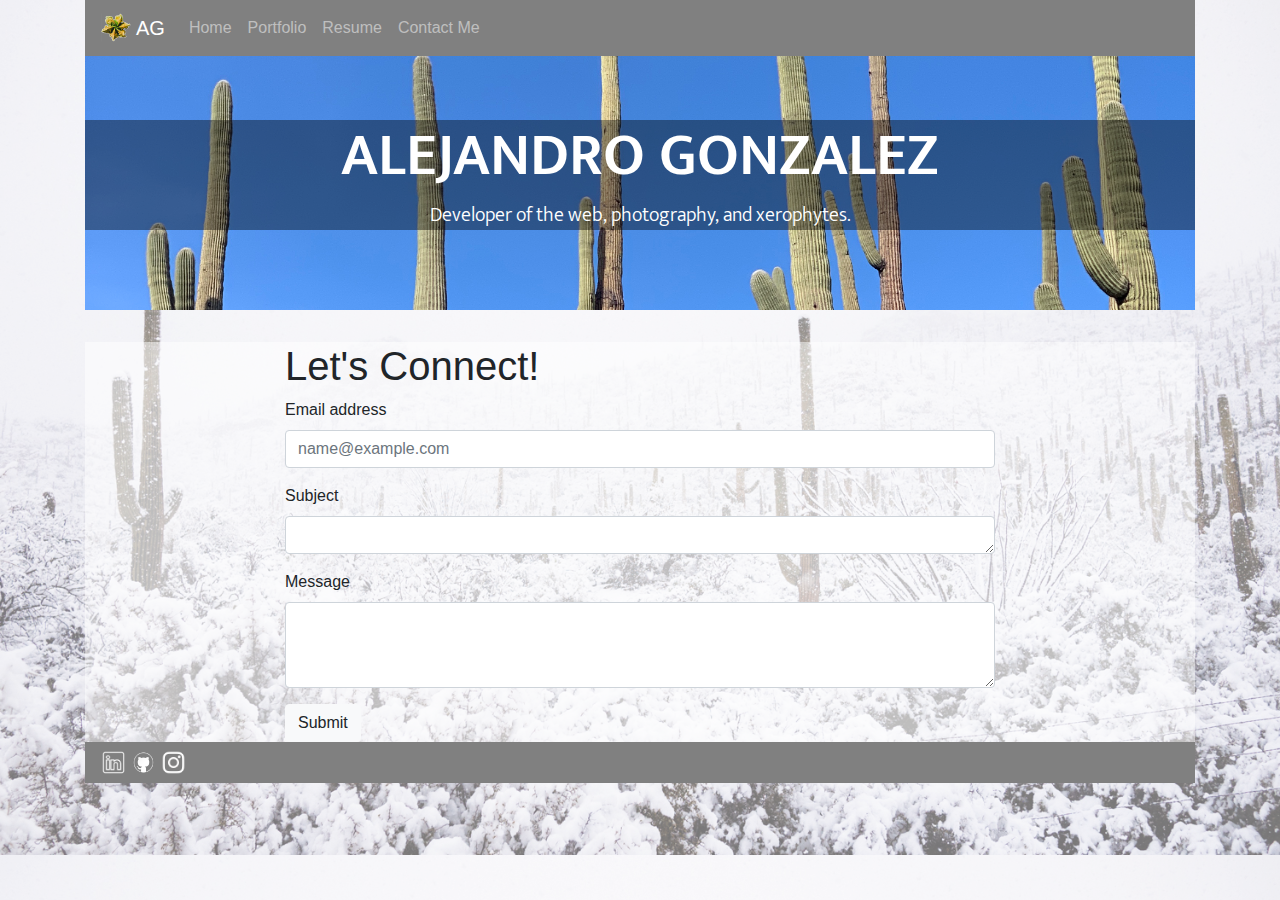
<file: contact.html>
<!DOCTYPE html>
<head>
  <title>Contact</title>
  <!-- Device scaler -->
  <meta name="viewport" content="width=device-width, initial-scale=1.0">
  <!-- fonts -->
  <link href="https://fonts.googleapis.com/css?family=Mukta|Open+Sans&display=swap" rel="stylesheet">
  <!-- bootstrap -->
  <link rel="stylesheet" href="https://stackpath.bootstrapcdn.com/bootstrap/4.4.1/css/bootstrap.min.css"
    integrity="sha384-Vkoo8x4CGsO3+Hhxv8T/Q5PaXtkKtu6ug5TOeNV6gBiFeWPGFN9MuhOf23Q9Ifjh" crossorigin="anonymous">
  <!-- my css -->
  <link rel="stylesheet" href="style.css">
</head>

<body class="container">
  <!-- NAV home/portfolio/contact-->
  <nav id="navtext" class="navbar navbar-expand-lg navbar-dark" style="background-color: grey;">
    <img id="nav-img" src="assets/images/navcactus.png" width="30" height="30" alt="little cactus icon">
    </a>
    <a class="navbar-brand" href="index.html">AG</a>
    <button class="navbar-toggler" type="button" data-toggle="collapse" data-target="#navbarNavAltMarkup"
      aria-controls="navbarNavAltMarkup" aria-expanded="false" aria-label="Toggle navigation">
      <span class="navbar-toggler-icon"></span>
    </button>
    <div class="collapse navbar-collapse" id="navbarNavAltMarkup">
      <div class="navbar-nav">
        <a class="nav-item nav-link" href="index.html">Home <span class="sr-only">(current)</span></a>
        <a class="nav-item nav-link" href="portfolio.html">Portfolio <span class="sr-only">(current)</span></a>
        <a target="blank" class="nav-item nav-link" href="assets/AG_Resume.pdf">Resume <span
            class="sr-only">(current)</span></a>
        <a class="nav-item nav-link" href="contact.html">Contact Me</a>
      </div>
    </div>
  </nav>


  <!-- HERO -->

  <div id="jumbotron" class="jumbotron jumbotron-fluid">
    <div class="darken-overlay">
      <h1 id="hero-h1" class="display-4">ALEJANDRO GONZALEZ</h1>
      <p id="hero-txt" class="lead">Developer of the web, photography, and xerophytes.</p>

    </div>
  </div>

  <!-- Contact form -->
  <div class="container">

    <div class="row">
      <div class="col-2"></div>
      <form class="col-8">
        <h1>Let's Connect!</h1>
        <div class="form-group">
          <label for="exampleFormControlInput1">Email address</label>
          <input type="email" class="form-control" id="exampleFormControlInput1" placeholder="name@example.com">
        </div>

        <div class="form-group">
          <label for="exampleFormControlTextarea1">Subject</label>
          <textarea class="form-control" id="exampleFormControlTextarea1" rows="1"></textarea>
        </div>

        <div class="form-group">
          <label for="exampleFormControlTextarea1">Message</label>
          <textarea class="form-control" id="exampleFormControlTextarea1" rows="3"></textarea>
        </div>
        <button type="button" class="btn btn-light">Submit</button>
      </form>
    </div>


  </div>

  <!-- Fixed footer -->

  <!-- <div class="container">
  <nav class="navbar navbar-dark fixed-bottom" style="background-color: grey;">
    
      <a target="blank" href="https://www.linkedin.com/in/alejandroggonzalez/"> <img id="nav-img"
          src="assets/images/linkedin.png" width="25" height="25" alt="linked in icon"></a>
      <a target="blank" href="https://www.instagram.com/cactusupdate"> <img id="nav-img" src="assets/images/ig.png"
          width="25" height="25" alt="instagram ican"></a>
    
  </nav>
</div> -->


<!-- Footer -->
<nav id="navtext" class="navbar navbar-expand-lg navbar-dark" style="background-color: grey;">
  <div class="collapse navbar-collapse" id="navbarNavAltMarkup">
    <div class="navbar-nav">
      <a target="blank" href="https://www.linkedin.com/in/alejandroggonzalez/"> <img id="nav-img"
          src="assets/images/linkedin.png" width="25" height="25" alt="linked in icon"></a>
      <a target="blank" href="https://github.com/alexgfotos"> <img id="nav-img"
          src="assets/images/github.png" width="25" height="25" alt="linked in icon"></a>
      <a target="blank" href="https://www.instagram.com/cactusupdate"> <img id="nav-img" src="assets/images/ig.png"
          width="25" height="25" alt="instagram ican"></a>
    </div>
  </div>
</nav>
  <!-- Boostrap JS -->
  <script src="https://code.jquery.com/jquery-3.4.1.slim.min.js"
    integrity="sha384-J6qa4849blE2+poT4WnyKhv5vZF5SrPo0iEjwBvKU7imGFAV0wwj1yYfoRSJoZ+n"
    crossorigin="anonymous"></script>
  <script src="https://cdn.jsdelivr.net/npm/popper.js@1.16.0/dist/umd/popper.min.js"
    integrity="sha384-Q6E9RHvbIyZFJoft+2mJbHaEWldlvI9IOYy5n3zV9zzTtmI3UksdQRVvoxMfooAo"
    crossorigin="anonymous"></script>
  <script src="https://stackpath.bootstrapcdn.com/bootstrap/4.4.1/js/bootstrap.min.js"
    integrity="sha384-wfSDF2E50Y2D1uUdj0O3uMBJnjuUD4Ih7YwaYd1iqfktj0Uod8GCExl3Og8ifwB6"
    crossorigin="anonymous"></script>
</body>
</file>
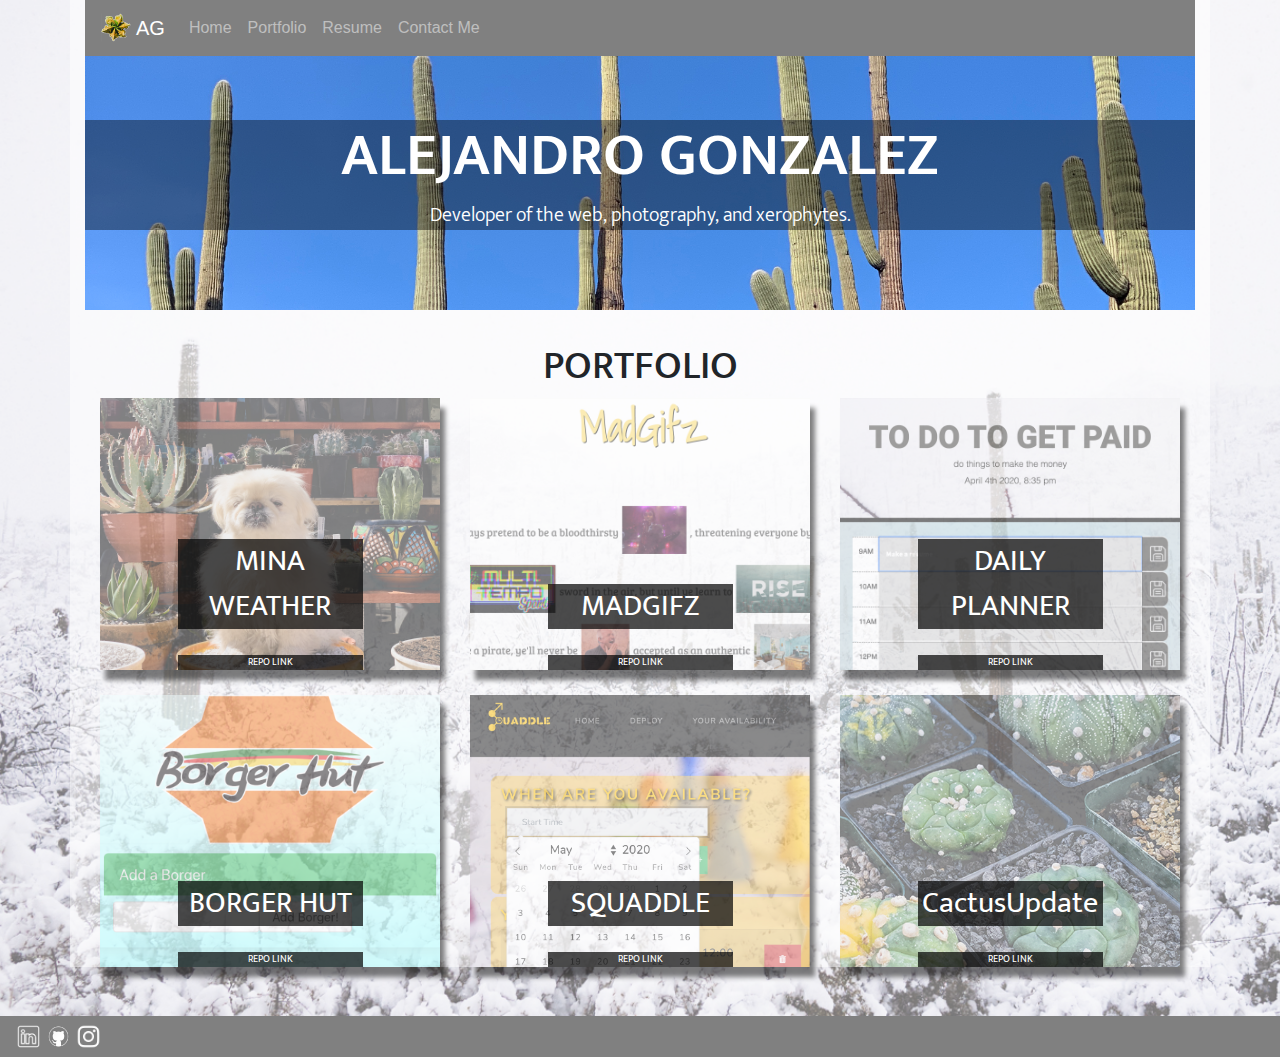
<file: portfolio.html>
<!DOCTYPE html>

<head>
  <!-- Device scaler -->
  <meta name="viewport" content="width=device-width, initial-scale=1.0">

  <!-- fonts -->
  <link href="https://fonts.googleapis.com/css?family=Mukta|Open+Sans&display=swap" rel="stylesheet">

  <!-- bootstrap -->
  <link rel="stylesheet" href="https://stackpath.bootstrapcdn.com/bootstrap/4.4.1/css/bootstrap.min.css"
    integrity="sha384-Vkoo8x4CGsO3+Hhxv8T/Q5PaXtkKtu6ug5TOeNV6gBiFeWPGFN9MuhOf23Q9Ifjh" crossorigin="anonymous">

  <!-- my css -->
  <link rel="stylesheet" href="style.css">

  <title>Portfolio</title>
</head>

<body>

  <div class="container">

    <!-- NAV home/portfolio/contact-->
    <nav id="navtext" class="navbar navbar-expand-lg navbar-dark" style="background-color: grey;">
      <img id="nav-img" src="assets/images/navcactus.png" width="30" height="30" alt="little cactus icon">
      </a>
      <a class="navbar-brand" href="index.html">AG</a>
      <button class="navbar-toggler" type="button" data-toggle="collapse" data-target="#navbarNavAltMarkup"
        aria-controls="navbarNavAltMarkup" aria-expanded="false" aria-label="Toggle navigation">
        <span class="navbar-toggler-icon"></span>
      </button>
      <div class="collapse navbar-collapse" id="navbarNavAltMarkup">
        <div class="navbar-nav">
          <a class="nav-item nav-link" href="index.html">Home <span class="sr-only">(current)</span></a>
          <a class="nav-item nav-link" href="portfolio.html">Portfolio <span class="sr-only">(current)</span></a>
          <a target="blank" class="nav-item nav-link" href="assets/AG_Resume.pdf">Resume <span
              class="sr-only">(current)</span></a>
          <a class="nav-item nav-link" href="contact.html">Contact Me</a>
        </div>
      </div>
    </nav>

    <!-- HERO -->

    <div id="jumbotron" class="jumbotron jumbotron-fluid">
      <div class="darken-overlay">
        <h1 id="hero-h1" class="display-4">ALEJANDRO GONZALEZ</h1>
        <p id="hero-txt" class="lead">Developer of the web, photography, and xerophytes.</p>

      </div>
    </div>


    <!-- Portfolio 2 x 2 -->

    <h1 id="h1">PORTFOLIO</h1>

    <!-- Making "cards" from scratch row 1 -->
    <div class="row portfolio-card">

      <div class="col-xl">

        <a target="blank" href="https://alexgfotos.github.io/weather_dashboard/"><img class="img-card"
            src="assets/images/minaweather.jpg"></a>
        <span>
          <a target="blank" class="card-link" href="https://alexgfotos.github.io/weather_dashboard/">MINA WEATHER</a>
          <a target="blank" class="repo-link" href="https://github.com/alexgfotos/weather_dashboard">REPO LINK</a>
        </span>
      </div>

      <div class="col-xl">
        <a target="blank" href="https://alexgfotos.github.io/MadGifz/"><img class="img-card"
            src="assets/images/madgifz.png"></a>
        <span>
          <a target="blank" class="card-link" href="https://alexgfotos.github.io/MadGifz/">MADGIFZ</a>
          <a target="blank" class="repo-link" href="https://github.com/alexgfotos/MadGifz">REPO LINK</a>
        </span>
      </div>

      <div class="col-xl">
        <a target="blank" href="https://alexgfotos.github.io/WorkDayScheduler/"><img class="img-card"
            src="assets/images/planner.png"></a>
        <span>
          <a target="blank" class="card-link" href="https://alexgfotos.github.io/WorkDayScheduler/">DAILY PLANNER</a>
          <a target="blank" class="repo-link" href="https://github.com/alexgfotos/WorkDayScheduler">REPO LINK</a>
        </span>
      </div>
    </div>



    <!-- Making "cards" from scratch row 2 -->
    <div class="row portfolio-card">


      <div class="col-xl">
        <a target="blank" href="https://www.instagram.com/cactusupdate"><img class="img-card"
            src="assets/images/borgerhut.png"></a>
        <span>
          <a target="blank" class="card-link" href="https://rocky-thicket-38681.herokuapp.com/">BORGER HUT</a>
          <a target="blank" class="repo-link" href="https://github.com/alexgfotos/burger">REPO LINK</a>
        </span>
      </div>

      <div class="col-xl">
        <a target="blank" href="http://www.squaddle.in/"><img class="img-card" src="assets/images/squaddle.png"></a>
        <span>
          <a target="blank" class="card-link" href="http://www.squaddle.in/">SQUADDLE</a>
          <a target="blank" class="repo-link" href="https://github.com/npgockel/project-lan">REPO LINK</a>
        </span>
      </div>

      <div class="col-xl">
        <a target="blank" href="https://www.instagram.com/cactusupdate"><img class="img-card"
            src="assets/images/card1.jpeg"></a>
        <span>
          <a target="blank" class="card-link" href="https://www.instagram.com/cactusupdate">CactusUpdate</a>
          <a target="blank" class="repo-link" href="https://github.com/alexgfotos/">REPO LINK</a>
        </span>
      </div>
    </div>
  </div>

  
  <div><br></div>

  <!-- Footer -->
  <nav id="navtext" class="navbar navbar-expand-lg navbar-dark" style="background-color: grey;">
    <div class="collapse navbar-collapse" id="navbarNavAltMarkup">
      <div class="navbar-nav">
        <a target="blank" href="https://www.linkedin.com/in/alejandroggonzalez/"> <img id="nav-img"
            src="assets/images/linkedin.png" width="25" height="25" alt="linked in icon"></a>
        <a target="blank" href="https://github.com/alexgfotos"> <img id="nav-img" src="assets/images/github.png"
            width="25" height="25" alt="linked in icon"></a>
        <a target="blank" href="https://www.instagram.com/cactusupdate"> <img id="nav-img" src="assets/images/ig.png"
            width="25" height="25" alt="instagram ican"></a>
      </div>
    </div>
  </nav>
  </div>

  <!-- Boostrap JS -->
  <script src="https://code.jquery.com/jquery-3.4.1.slim.min.js"
    integrity="sha384-J6qa4849blE2+poT4WnyKhv5vZF5SrPo0iEjwBvKU7imGFAV0wwj1yYfoRSJoZ+n"
    crossorigin="anonymous"></script>
  <script src="https://cdn.jsdelivr.net/npm/popper.js@1.16.0/dist/umd/popper.min.js"
    integrity="sha384-Q6E9RHvbIyZFJoft+2mJbHaEWldlvI9IOYy5n3zV9zzTtmI3UksdQRVvoxMfooAo"
    crossorigin="anonymous"></script>
  <script src="https://stackpath.bootstrapcdn.com/bootstrap/4.4.1/js/bootstrap.min.js"
    integrity="sha384-wfSDF2E50Y2D1uUdj0O3uMBJnjuUD4Ih7YwaYd1iqfktj0Uod8GCExl3Og8ifwB6"
    crossorigin="anonymous"></script>




</body>
</file>
<file: style.css>
body {
    /* background-color: rgba(255,255,255); */
    background-image: url("assets/images/bg1.png");
    background-size: cover;
}


.darken-overlay{
    width: 100%;
    height: 100%;
    background-color: rgba(0, 0, 0, 0.4);
}

.about-me-text {
    /* word-wrap: break-word; */
    float: left;
}

.container {
    background-color:rgb(255,255,255, .5);
}

#footer {
    position:fixed;
    bottom:0px;
    left: 48%
}

#nav-img {
    margin-right: 5px;
}

#jumbotron {
    background-image: url("assets/images/hero2.jpg");
    background-size:cover;
    
}

#hero-h1 {
    font-weight: 600;
    font-size: 60px;
    filter: brightness(100%);
    color: white;
    /* background: rgba(116, 137, 179, 0.5); */
    text-align: center;
    font-family: 'Mukta', sans-serif;
}

#hero-txt {
    /* background: rgba(116, 137, 179, 0.3); */
    color: white;
    text-align: center;
    font-family: 'Mukta', sans-serif;
}

#h1 {
    font-family: 'Mukta', sans-serif;
    text-align: center;
    
}

#about-me p{
    margin-top: 0px;
    font-family: 'Mukta', sans-serif;
    font-size: 22px;
    /* display: inline-block; */

}
#img1 {
    margin-left: 0px;
    margin-right: 5px;
    margin-top: 5px;
    height: 250px;
    float:left;
}



/* Contact styles */

#form {
    /* color: white; */
}

#sendbtn {
    margin-top: 15px;
}

/* Portfolio styles */


.portfolio-card {
    margin-bottom: 25px;
    margin-left: auto;
    margin-right: auto;
    /* width: 75vw; */
    display: flex;
    flex-direction: row;
    justify-content: center;
    justify-self: center;
}


.card-link {
    width: 50%;    
    color: white;
    text-align: center;
    font-size: 30px;
    font-family: 'Mukta', sans-serif;
    position:absolute;
    left: 25%;
    bottom: 15%;
    background-color: rgba(0, 0, 0, 0.7);
    /* width: 91.5%; */
    /* padding-right: 15px; */
}

.card-link:hover{
    color:grey;
}

.repo-link {  
    width: 50%;    
    color: white;
    text-align: center;
    font-size: 10px;
    font-family: 'Mukta', sans-serif;
    position:absolute;
    left: 25%;
    bottom: 0;
    background-color: rgba(0, 0, 0, 0.7);
    /* width: 91.5%; */
    /* padding-right: 15px; */
}

.img-card {
    box-shadow: 5px 10px 5px black;
    /* border-style: solid;
    border-width: 2px;  */
    border-color: black;
    width:100%;
    opacity: 50%;
    background-color: black;
}

.img-card:hover {
    width: 95%;
    opacity: 100%
  }
</file>
